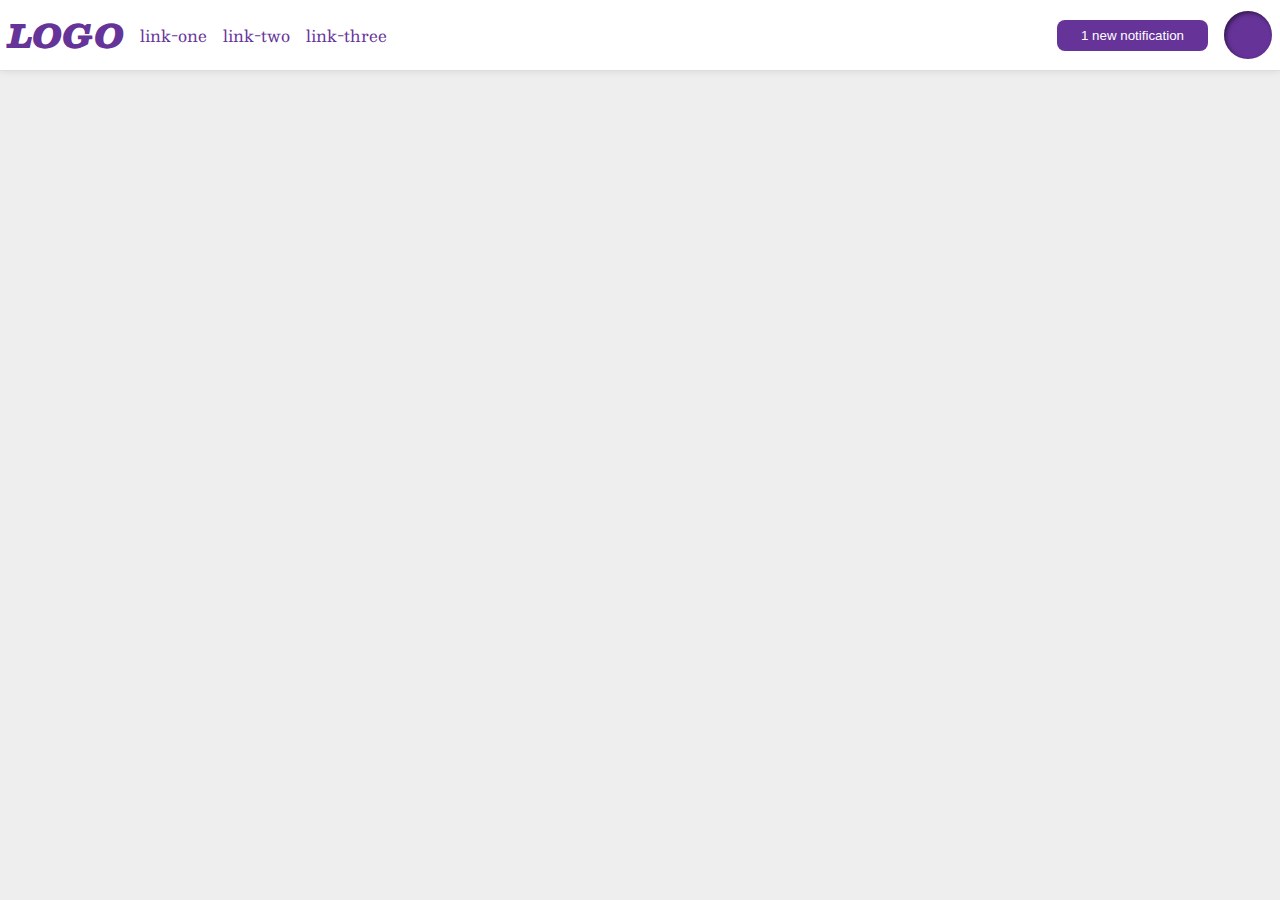
<file: foundations/flex/03-flex-header-2/index.html>
<!DOCTYPE html>
<html lang="en">
  <head>
    <meta charset="UTF-8">
    <meta http-equiv="X-UA-Compatible" content="IE=edge">
    <meta name="viewport" content="width=device-width, initial-scale=1.0">
    <title>Flex Header 2</title>
    <link rel="stylesheet" href="style.css">
  </head>
  <body>
    <div class="header">
      <div class="left">
        <div class="logo">
          LOGO
        </div>
        <ul class="links">
          <li><a href="https://google.com">link-one</a></li>
          <li><a href="https://google.com">link-two</a></li>
          <li><a href="https://google.com">link-three</a></li>
        </ul>
      </div>
      <div class= right>
        <button class="notifications">
          1 new notification
        </button>
        <div class="profile-image"></div>
      </div>
    </div>
  </body>
</html>
</file>
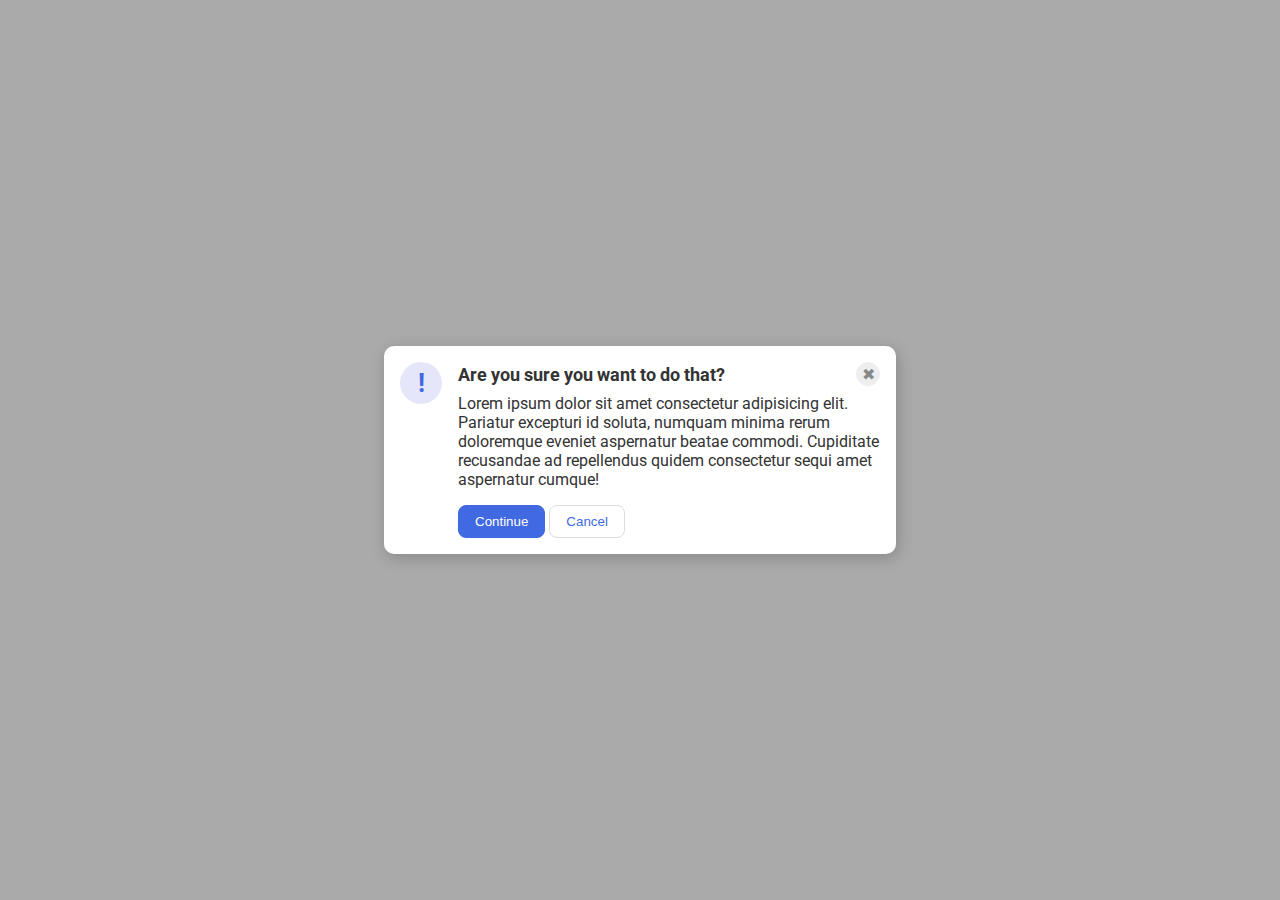
<file: foundations/flex/05-flex-modal/index.html>
<!DOCTYPE html>
<html lang="en">
  <head>
    <meta charset="UTF-8">
    <meta http-equiv="X-UA-Compatible" content="IE=edge">
    <meta name="viewport" content="width=device-width, initial-scale=1.0">
    <link rel="stylesheet" href="style.css">
    <title>Modal</title>
  </head>
  <body>
    <div class="modal">
      <div class="icon">!</div>
      <div class="container">
        <div class="header">Are you sure you want to do that?
        <button class="close-button">✖</button></div>
        <div class="text">Lorem ipsum dolor sit amet consectetur adipisicing elit. Pariatur excepturi id soluta, numquam minima rerum doloremque eveniet aspernatur 
          beatae commodi. Cupiditate recusandae ad repellendus quidem consectetur sequi amet aspernatur cumque!</div>
          <button class="continue">Continue</button>
          <button class="cancel">Cancel</button>
      </div>
    </div>
  </body>
</html>
</file>
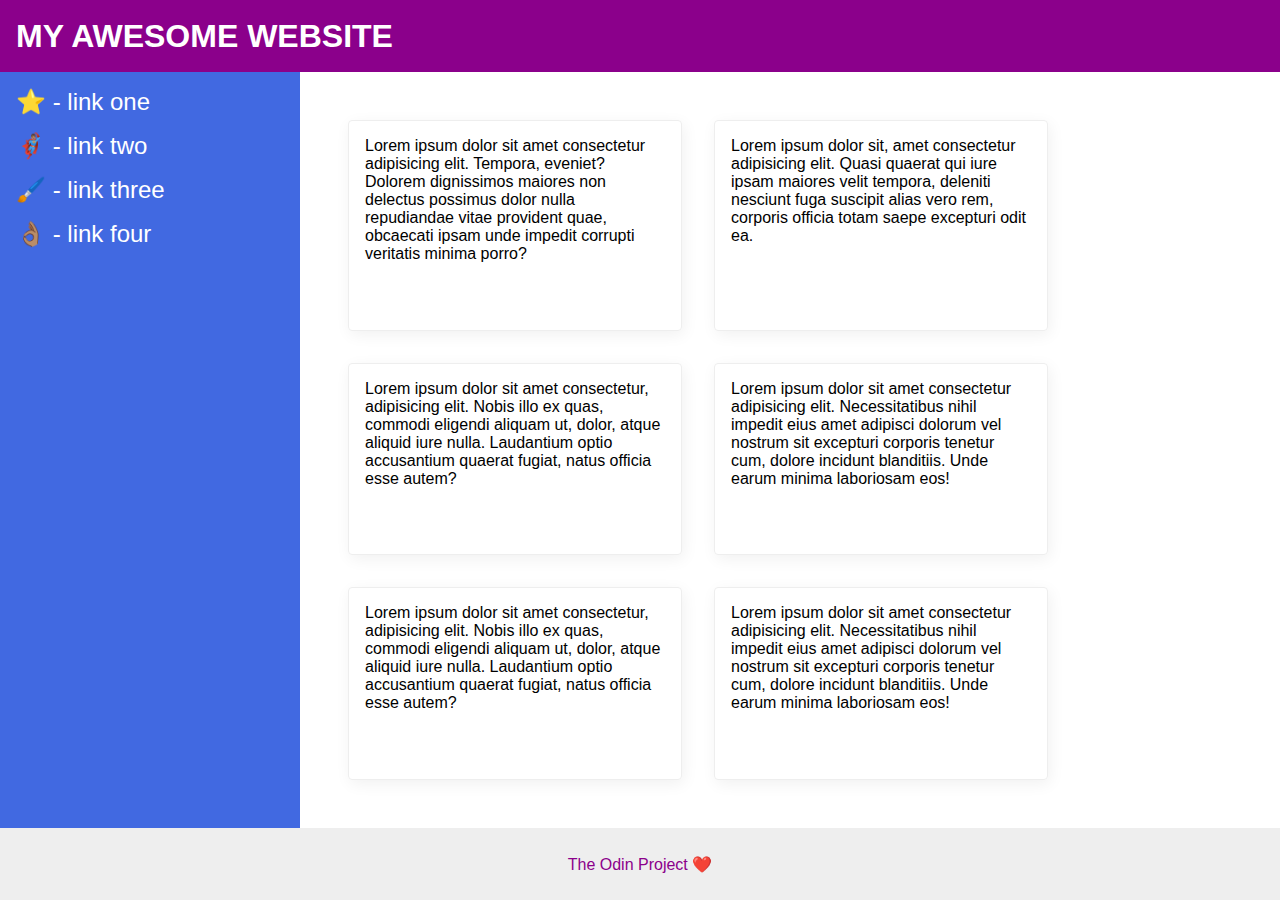
<file: foundations/flex/07-flex-layout-2/index.html>
<!DOCTYPE html>
<html lang="en">
  <head>
    <meta charset="UTF-8">
    <meta http-equiv="X-UA-Compatible" content="IE=edge">
    <meta name="viewport" content="width=device-width, initial-scale=1.0">
    <title>The Holy Grail</title>
    <link rel="stylesheet" href="style.css">
  </head>
  <body>
    <div class="header">
      MY AWESOME WEBSITE
    </div>
    
    <div class="main">
      <div class="sidebar">
        <ul>
          <li><a href="#">⭐ - link one</a></li>
          <li><a href="#">🦸🏽‍♂️ - link two</a></li>
          <li><a href="#">🖌️ - link three</a></li>
          <li><a href="#">👌🏽 - link four</a></li>
        </ul>
      </div>

      <div class="content">
      <div class="card">Lorem ipsum dolor sit amet consectetur adipisicing elit. Tempora, eveniet? Dolorem dignissimos maiores non delectus possimus dolor nulla repudiandae vitae provident quae, obcaecati ipsam unde impedit corrupti veritatis minima porro?</div>
      <div class="card">Lorem ipsum dolor sit, amet consectetur adipisicing elit. Quasi quaerat qui iure ipsam maiores velit tempora, deleniti nesciunt fuga suscipit alias vero rem, corporis officia totam saepe excepturi odit ea.</div>
      <div class="card">Lorem ipsum dolor sit amet consectetur, adipisicing elit. Nobis illo ex quas, commodi eligendi aliquam ut, dolor, atque aliquid iure nulla. Laudantium optio accusantium quaerat fugiat, natus officia esse autem?</div>
      <div class="card">Lorem ipsum dolor sit amet consectetur adipisicing elit. Necessitatibus nihil impedit eius amet adipisci dolorum vel nostrum sit excepturi corporis tenetur cum, dolore incidunt blanditiis. Unde earum minima laboriosam eos!</div>
      <div class="card">Lorem ipsum dolor sit amet consectetur, adipisicing elit. Nobis illo ex quas, commodi eligendi aliquam ut, dolor, atque aliquid iure nulla. Laudantium optio accusantium quaerat fugiat, natus officia esse autem?</div>
      <div class="card">Lorem ipsum dolor sit amet consectetur adipisicing elit. Necessitatibus nihil impedit eius amet adipisci dolorum vel nostrum sit excepturi corporis tenetur cum, dolore incidunt blanditiis. Unde earum minima laboriosam eos!</div>
      </div>
    </div>

    <div class="footer">
      The Odin Project ❤️
    </div>
  </body>
</html>
</file>
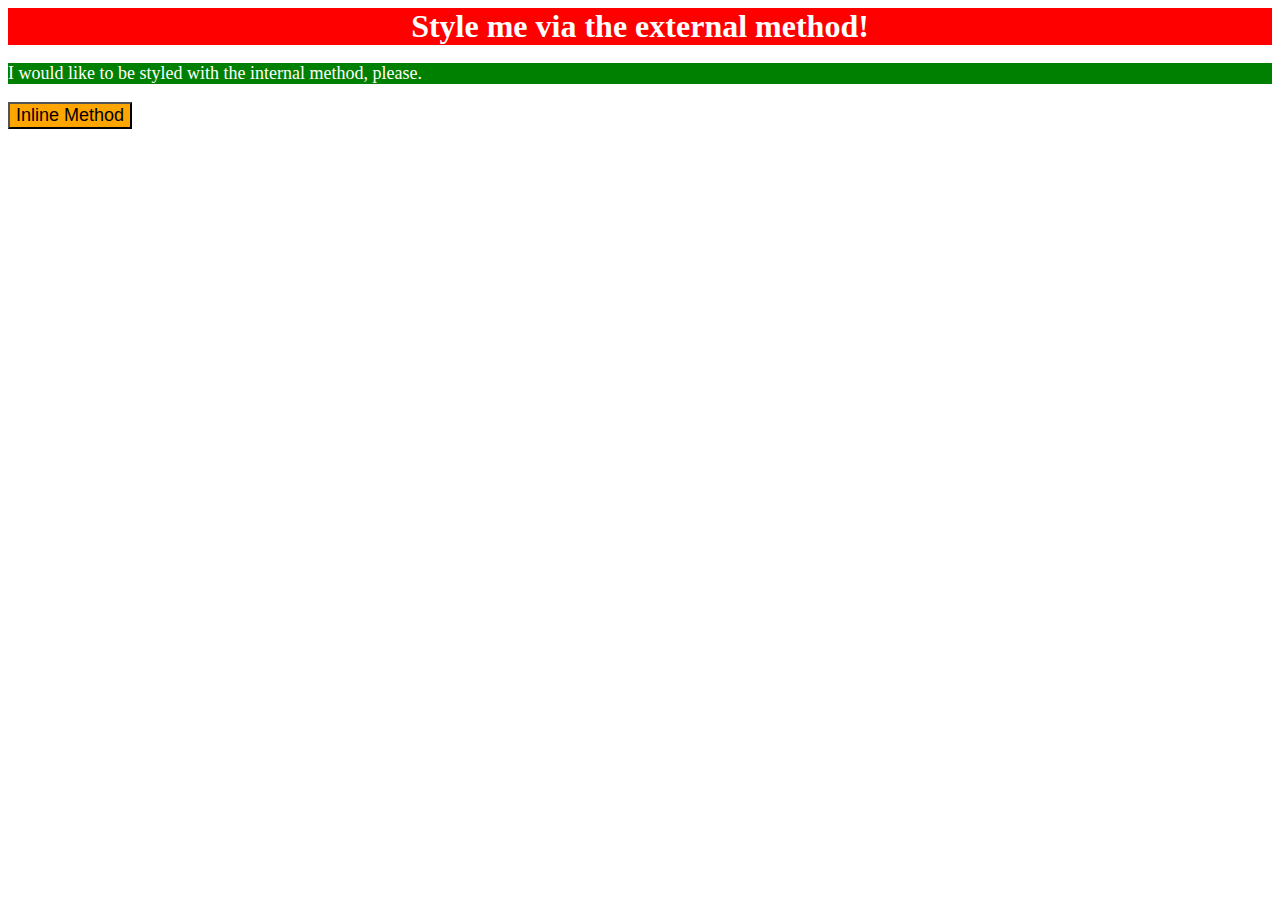
<file: foundations/intro-to-css/01-css-methods/index.html>
<!DOCTYPE html>
<html lang="en">
  <head>
    <meta charset="UTF-8">
    <meta http-equiv="X-UA-Compatible" content="IE=edge">
    <meta name="viewport" content="width=device-width, initial-scale=1.0">
    <title>Methods for Adding CSS</title>
    <link rel="stylesheet" href="style.css">
    <style>
      p {
        color: white;
        background-color: green;
        font-size: 18px;
      }
    </style>
  </head>
  <body>
    <div>Style me via the external method!</div>
    <p>I would like to be styled with the internal method, please.</p>
    <button style="background-color: orange; font-size:18px";>Inline Method</button>
  </body>
</html>
</file>
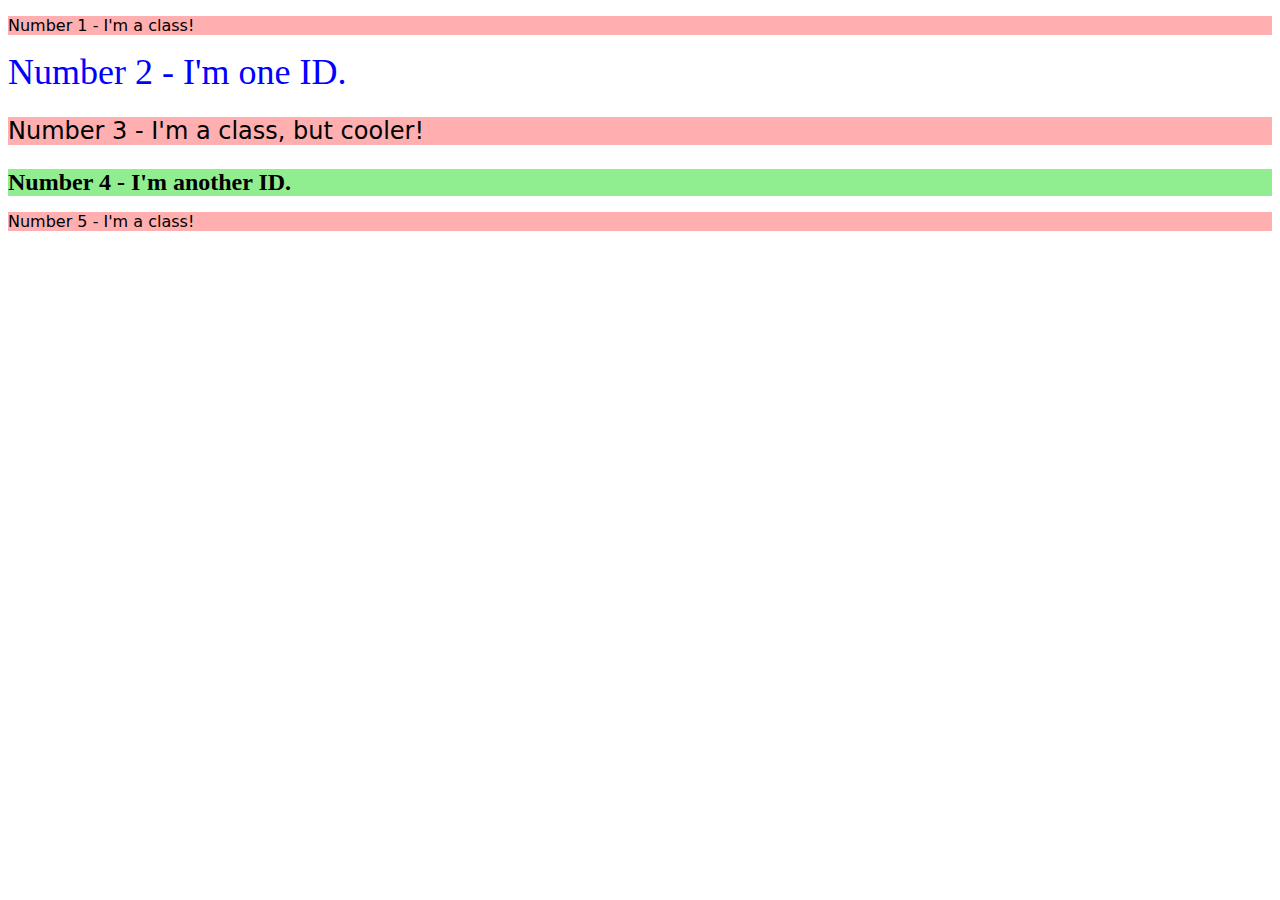
<file: foundations/intro-to-css/02-class-id-selectors/index.html>
<!DOCTYPE html>
<html lang="en">
  <head>
    <meta charset="UTF-8">
    <meta http-equiv="X-UA-Compatible" content="IE=edge">
    <meta name="viewport" content="width=device-width, initial-scale=1.0">
    <title>Class and ID Selectors</title>
    <link rel="stylesheet" href="style.css">
  </head>
  <body>
    <p class="odd">Number 1 - I'm a class!</p>
    <div id="two">Number 2 - I'm one ID.</div>
    <p class="odd adjust-font-size">Number 3 - I'm a class, but cooler!</p>
    <div id="four">Number 4 - I'm another ID.</div>
    <p class="odd">Number 5 - I'm a class!</p>
  </body>
</html>
</file>
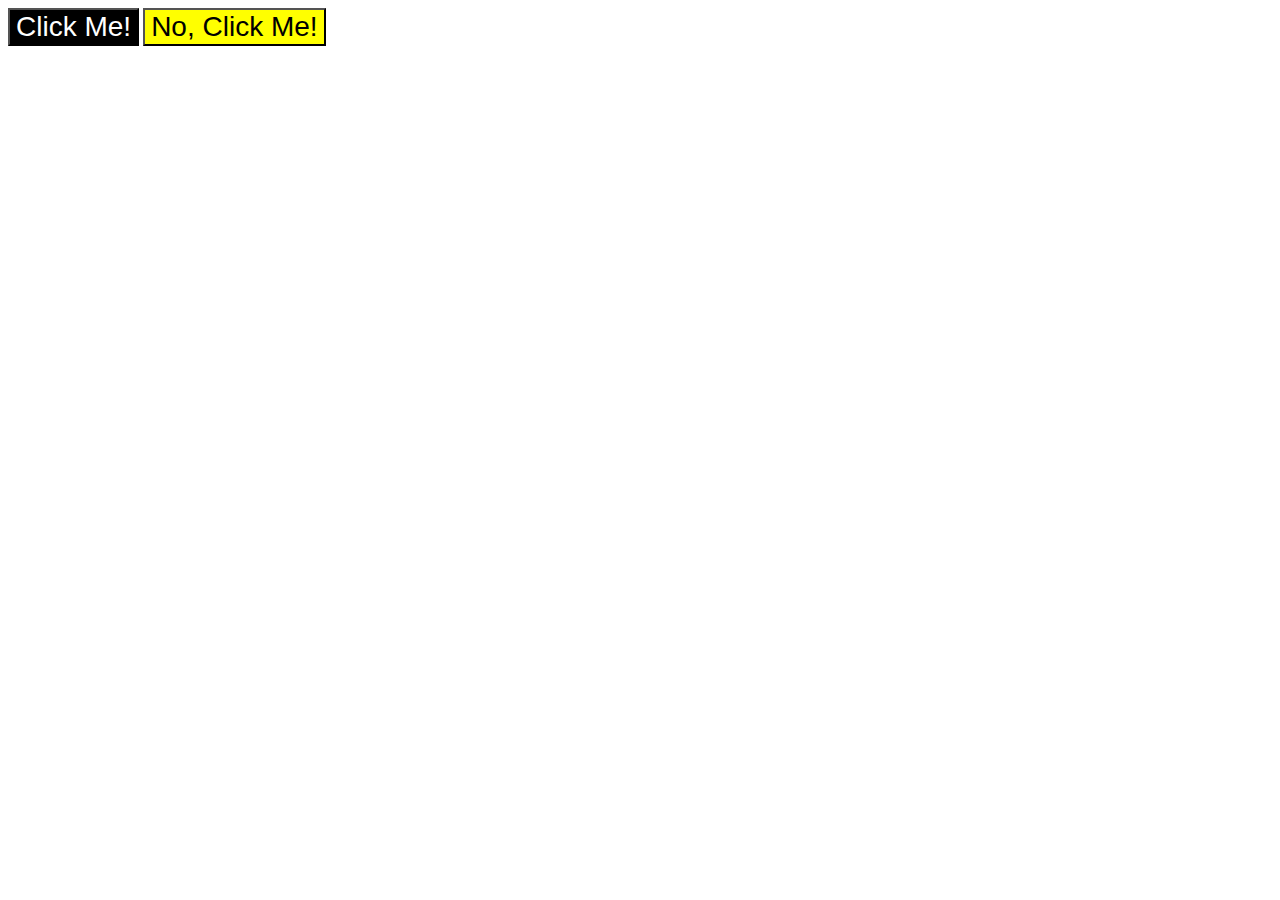
<file: foundations/intro-to-css/03-grouping-selectors/index.html>
<!DOCTYPE html>
<html lang="en">
  <head>
    <meta charset="UTF-8">
    <meta http-equiv="X-UA-Compatible" content="IE=edge">
    <meta name="viewport" content="width=device-width, initial-scale=1.0">
    <title>Grouping Selectors</title>
    <link rel="stylesheet" href="style.css">
  </head>
  <body>
    <button class="black">Click Me!</button>
    <button class="yellow">No, Click Me!</button>
  </body>
</html>
</file>
<file: foundations/flex/03-flex-header-2/style.css>
/* this is some magical font-importing.  
you'll learn about it later. */
@import url('https://fonts.googleapis.com/css2?family=Besley:ital,wght@0,400;1,900&display=swap');

body {
  margin: 0;
  background: #eee;
  font-family: Besley, serif;
}

.header {
  background: white;
  border-bottom: 1px solid #ddd;
  box-shadow: 0 0 8px rgba(0,0,0,.1);
  display: flex;
  justify-content: space-between;
  padding: 8px;
}

.left,
.right {
  display: flex;
  align-items: center;
  gap: 16px;
}

.profile-image {
  background: rebeccapurple;
  box-shadow: inset 2px 2px 4px rgba(0,0,0,.5);
  border-radius: 50%;
  width: 48px;
  height: 48px;
}

.logo {
  color: rebeccapurple;
  font-size: 32px;
  font-weight: 900;
  font-style: italic;
}

button {
  border: none;
  border-radius: 8px;
  background: rebeccapurple;
  color: white;
  padding: 8px 24px;
}

a {
  /* this removes the line under our links */
  text-decoration: none;
  color: rebeccapurple;
}

ul {
  list-style-type: none;
  display: flex;
  margin: 0;
  padding: 0;
  gap: 16px;
}
</file>
<file: foundations/flex/05-flex-modal/style.css>
@import url('https://fonts.googleapis.com/css2?family=Roboto:wght@400;700&display=swap');

html, body {
  height: 100%;
}

body {
  font-family: Roboto, sans-serif;
  margin: 0;
  background: #aaa;
  color: #333;
  /* I'll give you this one for free lol */
  display: flex;
  align-items: center;
  justify-content: center;
}

.modal {
  background: white;
  width: 480px;
  border-radius: 10px;
  box-shadow: 2px 4px 16px rgba(0,0,0,.2);
  display: flex;
  padding: 16px;
  gap: 16px;
}

.icon {
  color: royalblue;
  font-size: 26px;
  font-weight: 700;
  background: lavender;
  width: 42px;
  height: 42px;
  border-radius: 50%;
  display: flex;
  align-items: center;
  justify-content: center;
  flex-shrink: 0;
}

.header {
  font-weight: 700;
  font-size: 18px;
  margin-bottom: 8px;
  align-items: center;
  justify-content: space-between;
  display: flex;
}

.text {
  margin-bottom: 16px;
}

.close-button {
  background: #eee;
  border-radius: 50%;
  color: #888;
  font-weight: 400;
  font-size: 16px;
  height: 24px;
  width: 24px;
  display: flex;
  align-items: center;
  justify-content: center;
  border: 1px solid #eee;
  padding: 0;
}

button {
  cursor: pointer;
  padding: 8px 16px;
  border-radius: 8px;
}

button.continue {
  background: royalblue;
  border: 1px solid royalblue;
  color: white;
}

button.cancel {
  background: white;
  border: 1px solid #ddd;
  color: royalblue;
}
</file>
<file: foundations/flex/07-flex-layout-2/style.css>
body {
  font-family: -apple-system, BlinkMacSystemFont, 'Segoe UI', Roboto, Oxygen, Ubuntu, Cantarell, 'Open Sans', 'Helvetica Neue', sans-serif;
  margin: 0;
  min-height: 100vh;
  display: flex;
  flex-direction: column;
  justify-content: space-between;
}

ul {
  list-style: none;
  margin: 0;
  padding: 0;
  display: flex;
  flex-direction: column;
  gap: 16px;
}

.header {
  height: 72px;
  background: darkmagenta;
  color: white;
  font-size: 32px;
  font-weight: 900;
  text-indent: 16px;
  display: flex;
  align-items: center;
}

.footer {
  height: 72px;
  background: #eee;
  color: darkmagenta;
  display: flex;
  align-items: center;
  justify-content: center;
}

.main {
  display: flex;
  flex: 1;
}

.content {
  display: flex;
  flex-wrap: wrap;
  padding: 48px;
  gap: 32px;
}

.sidebar {
  width: 300px;
  padding: 16px;
  flex-shrink: 0;
  background: royalblue;
  box-sizing: border-box;
}

.sidebar,
a {
  text-decoration: none;
  color: white;
  font-size: 24px;
}

.card {
  border: 1px solid #eee;
  box-shadow: 2px 4px 16px rgba(0,0,0,.06);
  border-radius: 4px;
  flex-basis: 300px;
  padding: 16px;
}
</file>
<file: foundations/intro-to-css/01-css-methods/style.css>
div {
    color: white;
    background-color: red;
    font-size: 32px;
    font-weight: bold;
    text-align: center;
}
</file>
<file: foundations/intro-to-css/02-class-id-selectors/style.css>
.odd {
    background-color: #ff000050;
    font-family: verdana, 'DejaVu Sans', sans-serif; 
}

.adjust-font-size {
    font-size: 24px;
}

#two {
    color: blue;
    font-size: 36px;
}

#four {
    background-color: lightgreen;
    font-size: 24px;
    font-weight: bold;
}
</file>
<file: foundations/intro-to-css/03-grouping-selectors/style.css>
.black,
.yellow {
    font-size: 28px;
    font-family: Helvetica, 'Times New Roman', sans-serif;
}

.black {
    color: white;
    background-color: black;
}

.yellow {
    background-color: yellow;
}
</file>
